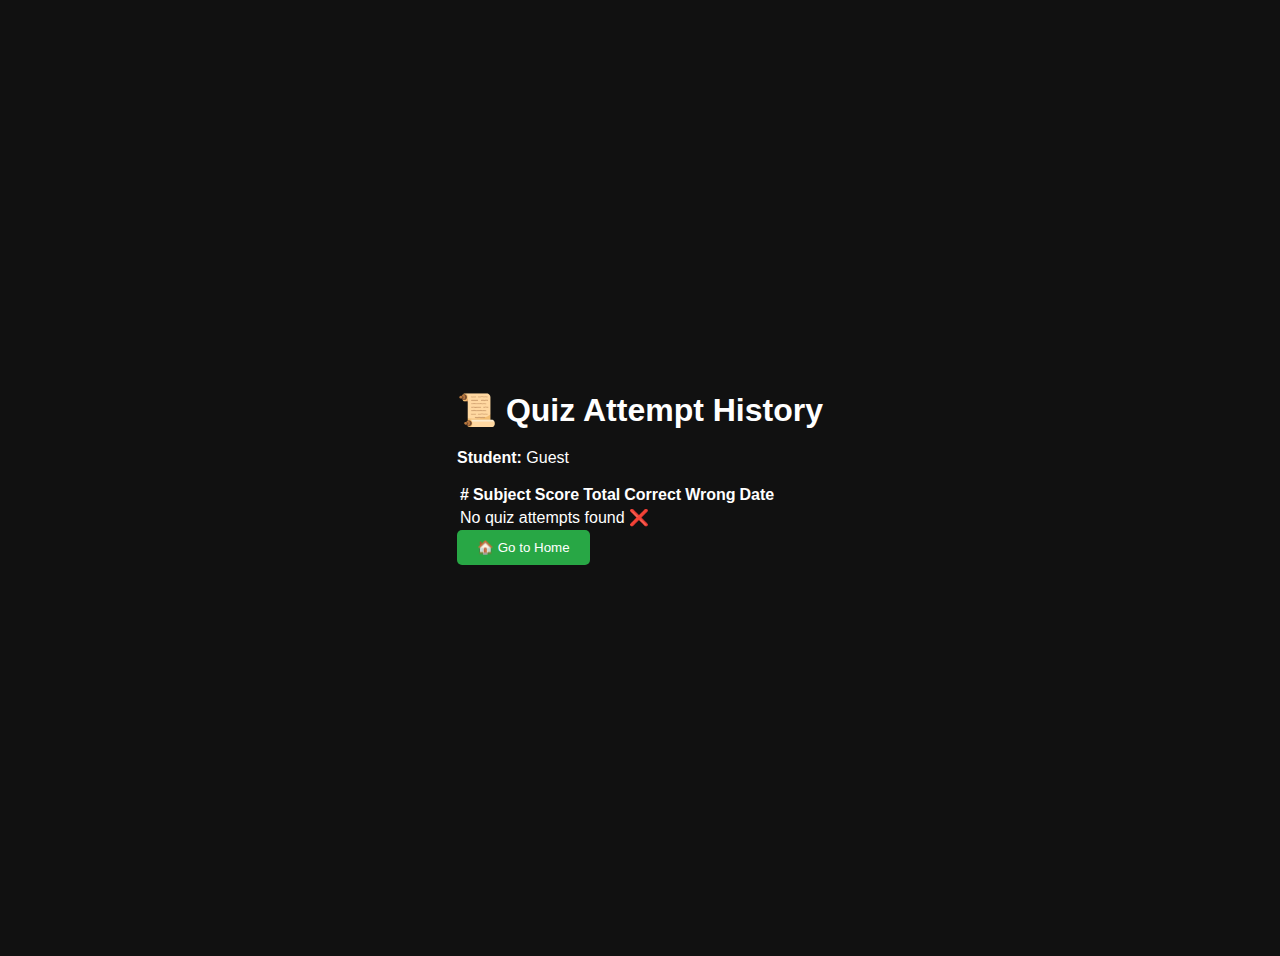
<file: history.html>
<!DOCTYPE html>
<html lang="en">
<head>
  <meta charset="UTF-8" />
  <meta name="viewport" content="width=device-width, initial-scale=1.0" />
  <meta name="description" content="View your past quiz attempts on RapidQuiz. Bilingual, syllabus-wise history tracking." />
  <meta name="keywords" content="TNPSC quiz history, RapidQuiz attempts, bilingual quiz tracker" />
  <meta name="robots" content="index, follow" />
  <title>My Quiz History – RapidQuiz</title>
  <link rel="stylesheet" href="style/main.css" />
</head>
<body>
  <div class="container">
    <h1>📜 Quiz Attempt History</h1>
    <p><strong>Student:</strong> <span id="userNameDisplay">--</span></p>
    <table id="historyTable">
      <thead>
        <tr>
          <th>#</th>
          <th>Subject</th>
          <th>Score</th>
          <th>Total</th>
          <th>Correct</th>
          <th>Wrong</th>
          <th>Date</th>
        </tr>
      </thead>
      <tbody></tbody>
    </table>
    <button onclick="goHome()">🏠 Go to Home</button>
  </div>

  <script>
    const student = JSON.parse(localStorage.getItem("activeStudent"));
    const username = student?.email || "Guest";
    document.getElementById("userNameDisplay").textContent = username;

    const history = JSON.parse(localStorage.getItem("quizHistory")) || [];
    const filteredHistory = history.filter(entry => entry.email === username);
    const tbody = document.querySelector("#historyTable tbody");

    if (filteredHistory.length === 0) {
      tbody.innerHTML = `<tr><td colspan="7">No quiz attempts found ❌</td></tr>`;
    } else {
      filteredHistory.forEach((record, index) => {
        const row = document.createElement("tr");
        row.innerHTML = `
          <td>${index + 1}</td>
          <td>${record.subject || "Unknown"}</td>
          <td>${record.score}</td>
          <td>${record.total}</td>
          <td>${record.correct}</td>
          <td>${record.wrong}</td>
          <td>${record.timestamp}</td>
        `;
        tbody.appendChild(row);
      });
    }

    function goHome() {
      window.location.href = "index.html";
    }
  </script>
</body>
</html>
</file>
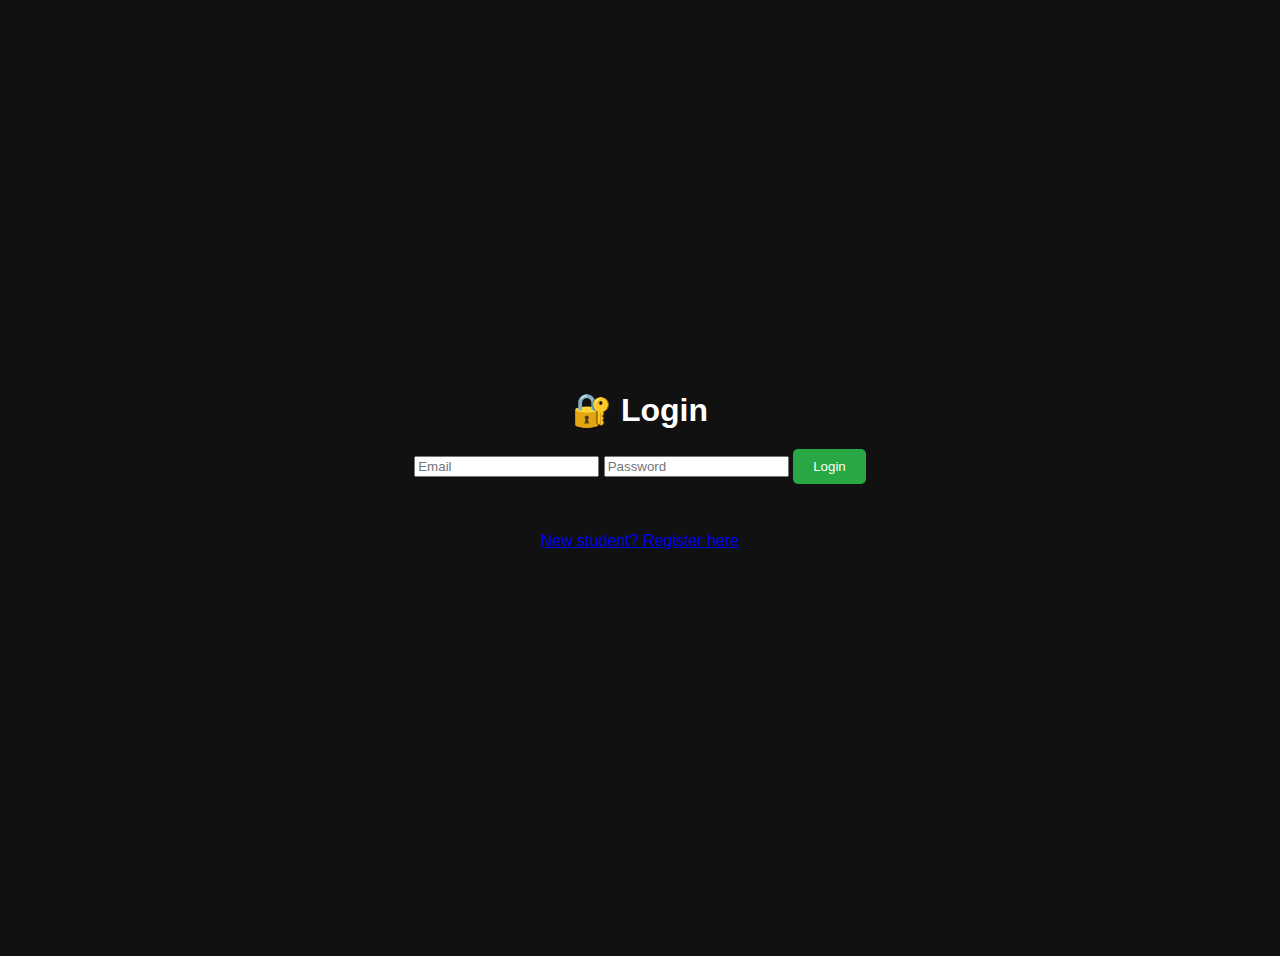
<file: login.html>
<!DOCTYPE html>
<html lang="en">
<head>
  <meta charset="UTF-8" />
  <title>Login</title>
  <link rel="stylesheet" href="style/main.css" />
</head>
<body>
  <h1>🔐 Login</h1>
  <form id="loginForm">
    <input type="email" id="loginEmail" placeholder="Email" required />
    <input type="password" id="loginPass" placeholder="Password" required />
    <button type="submit">Login</button>
  </form>
  <p id="loginMsg"></p>
  <p><a href="register.html">New student? Register here</a></p>

  <!-- ✅ Admin Panel Link Placeholder -->
  <div id="adminLinkArea"></div>

  <script>
    document.getElementById("loginForm").addEventListener("submit", function (e) {
      e.preventDefault();
      const email = document.getElementById("loginEmail").value.trim();
      const password = document.getElementById("loginPass").value;

      // 🔐 Admin login
      if (email === "admin@gmail.com" && password === "admin123") {
        localStorage.setItem("activeAdmin", JSON.stringify({ email }));
        window.location.href = "admin.html";
        return;
      }

      // 👨‍🎓 Student login
      const students = JSON.parse(localStorage.getItem("students")) || [];
      const match = students.find(u => u.email === email && u.password === password);

      if (match) {
        localStorage.setItem("activeStudent", JSON.stringify({ email }));
        window.location.href = "rapidquiz.html";
      } else {
        document.getElementById("loginMsg").textContent = "❌ Invalid credentials!";
      }
    });

    // ✅ Show admin panel link if already logged in
    const admincheck = JSON.parse(localStorage.getItem("activeAdmin"));
    if (admin && admin.email === "admin@gmail.com") {
      document.getElementById("adminLinkArea").innerHTML =
        '<p><a href="admin.html">🛠 Go to Admin Panel</a></p>';
    }
  </script>
</body>
</html>
</file>
<file: style/main.css>
body { font-family: sans-serif; background: #111; color: #fff; padding: 20px; }
button { padding: 10px 20px; background: #28a745; color: #fff; border: none; border-radius: 5px; }

body {
    display: flex;
    flex-direction: column;
    align-items: center;
    justify-content: center;
    height: 100vh;
}
.main-container { 
    text-align: center;
 }
 h1 {
    margin: 0 auto 20px;
 }
</file>
